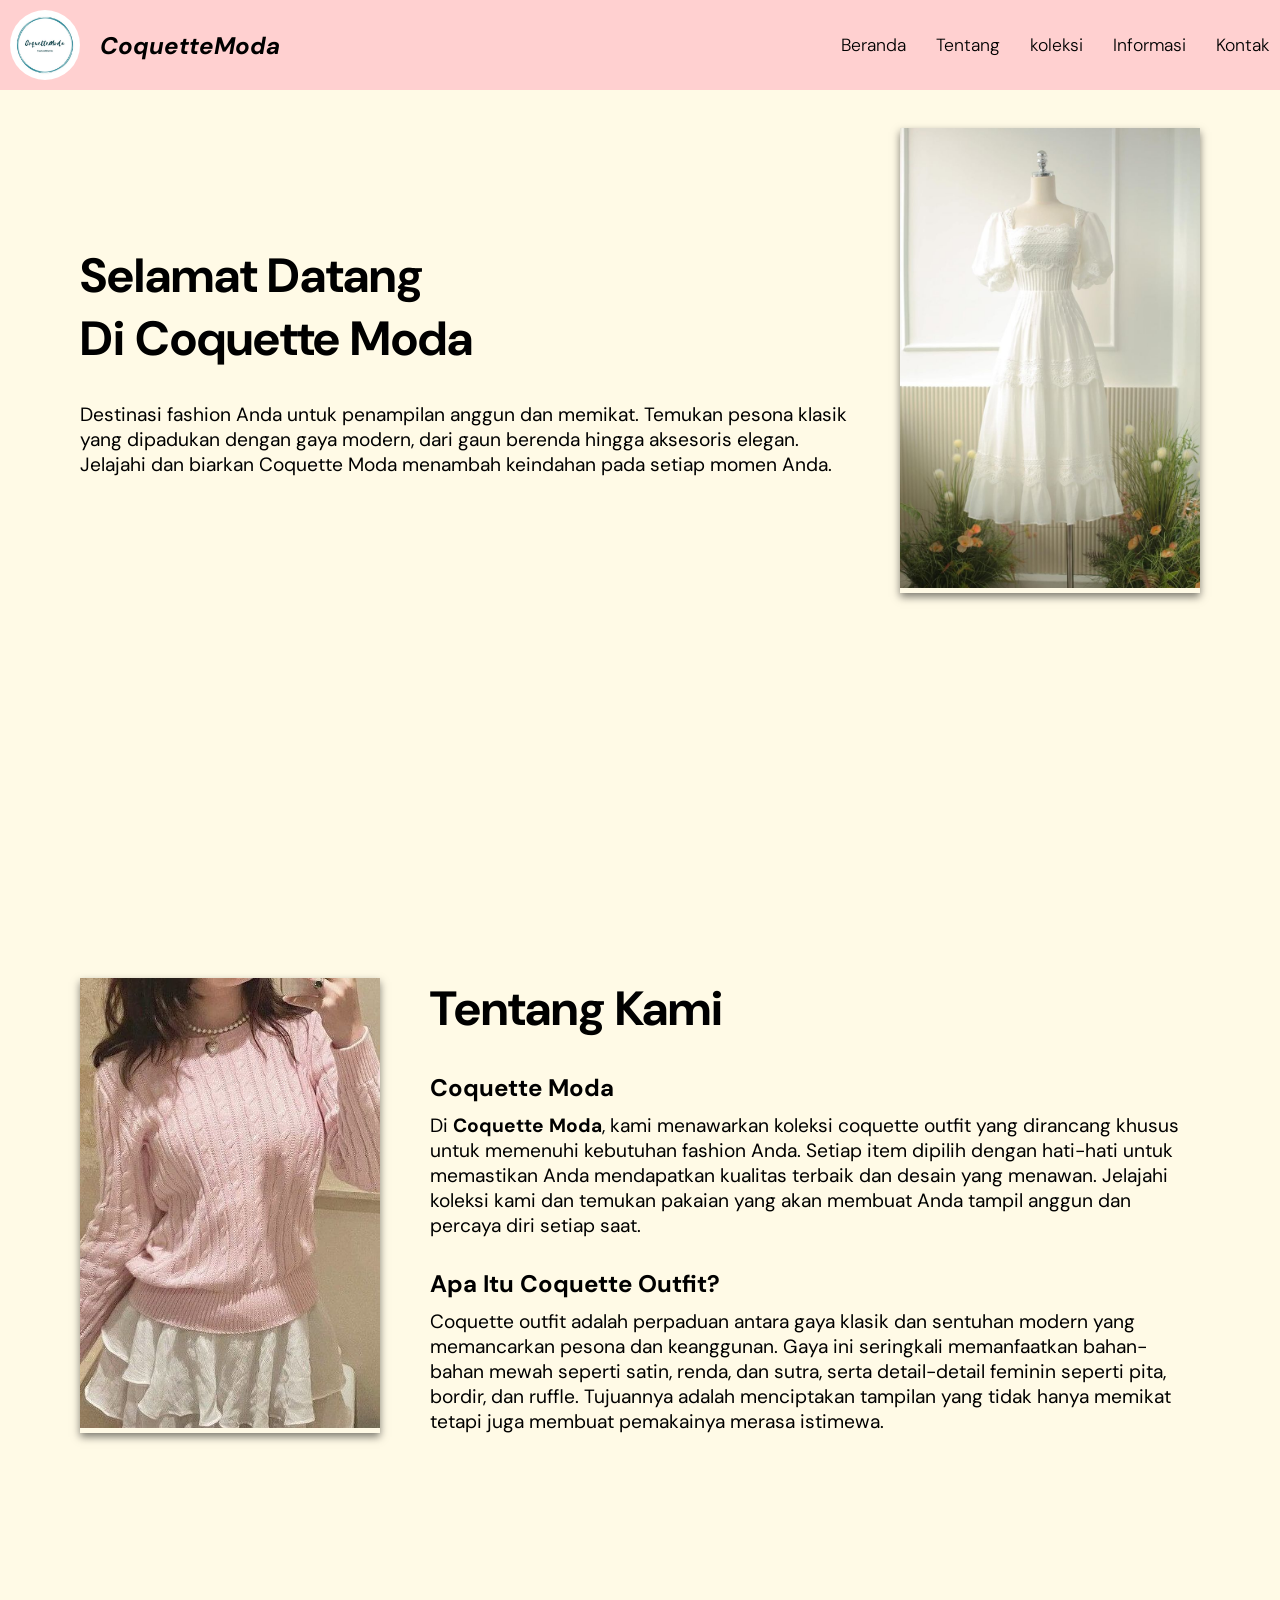
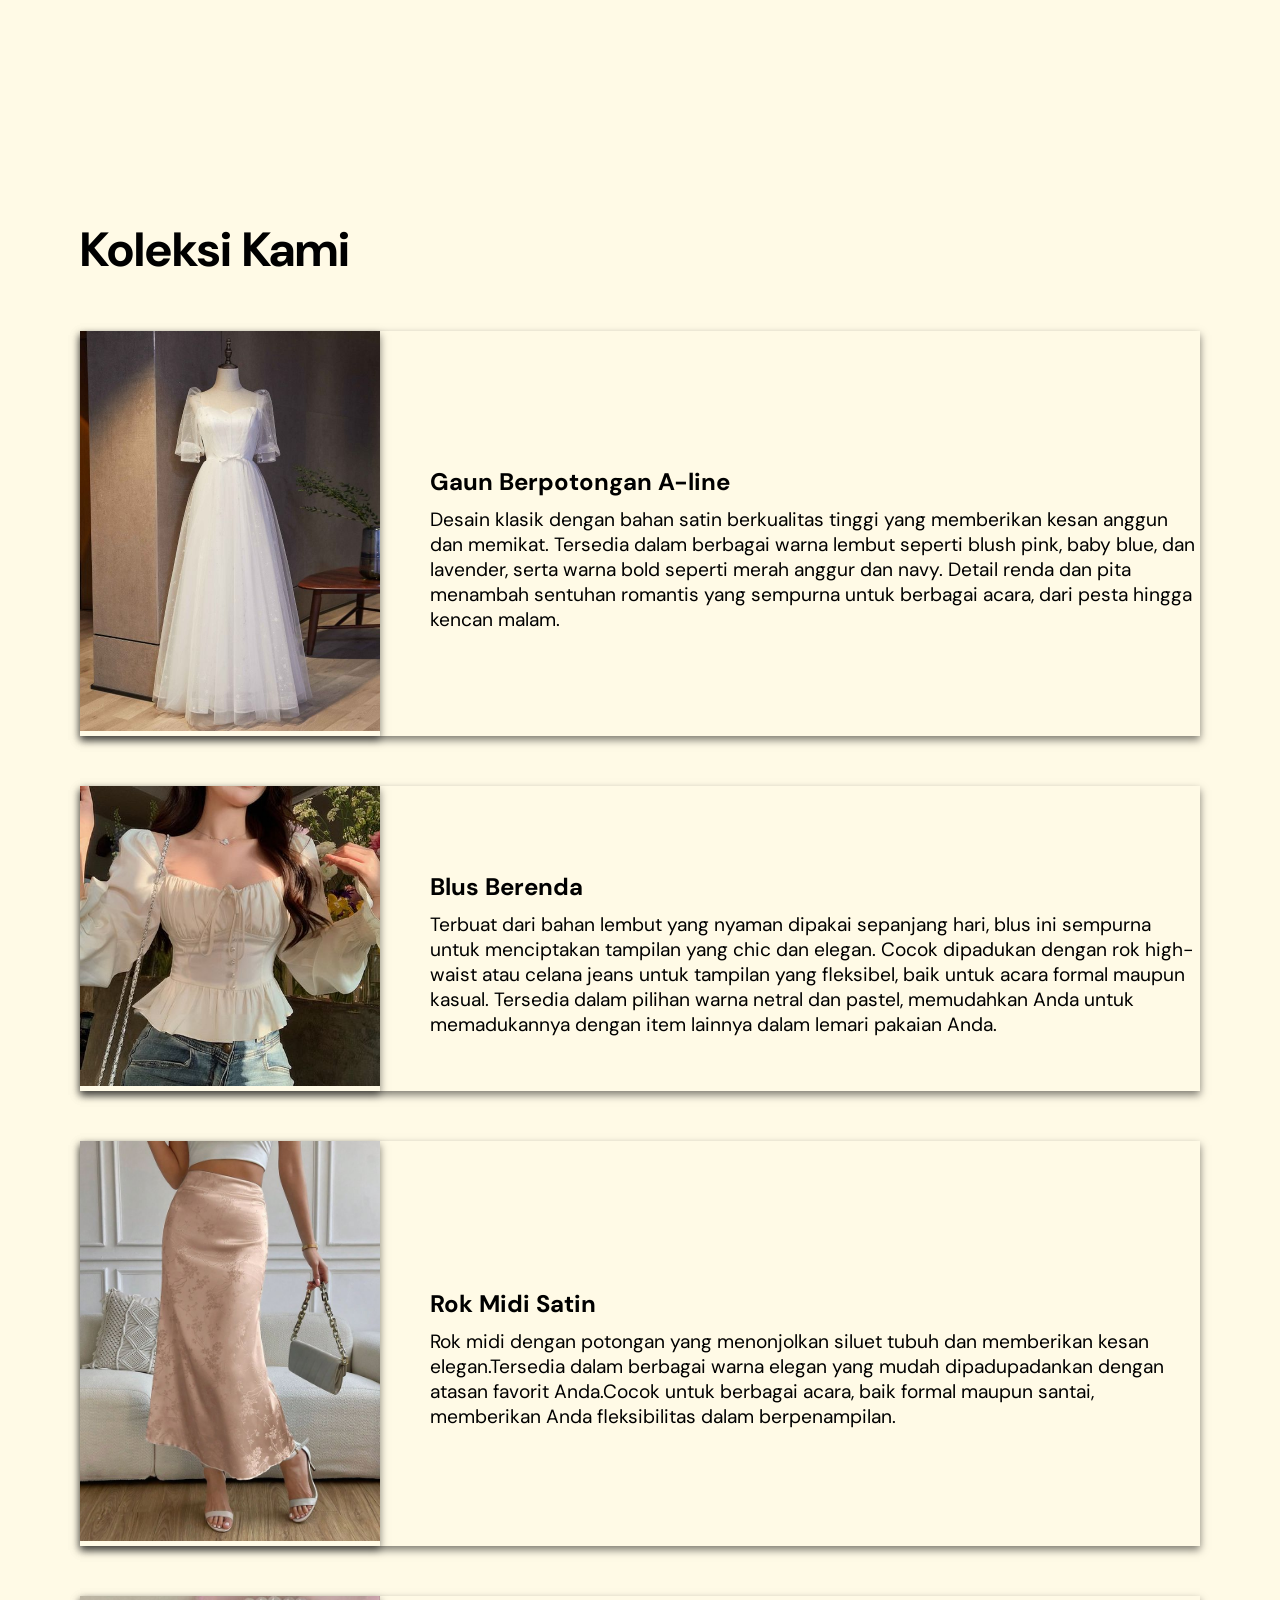
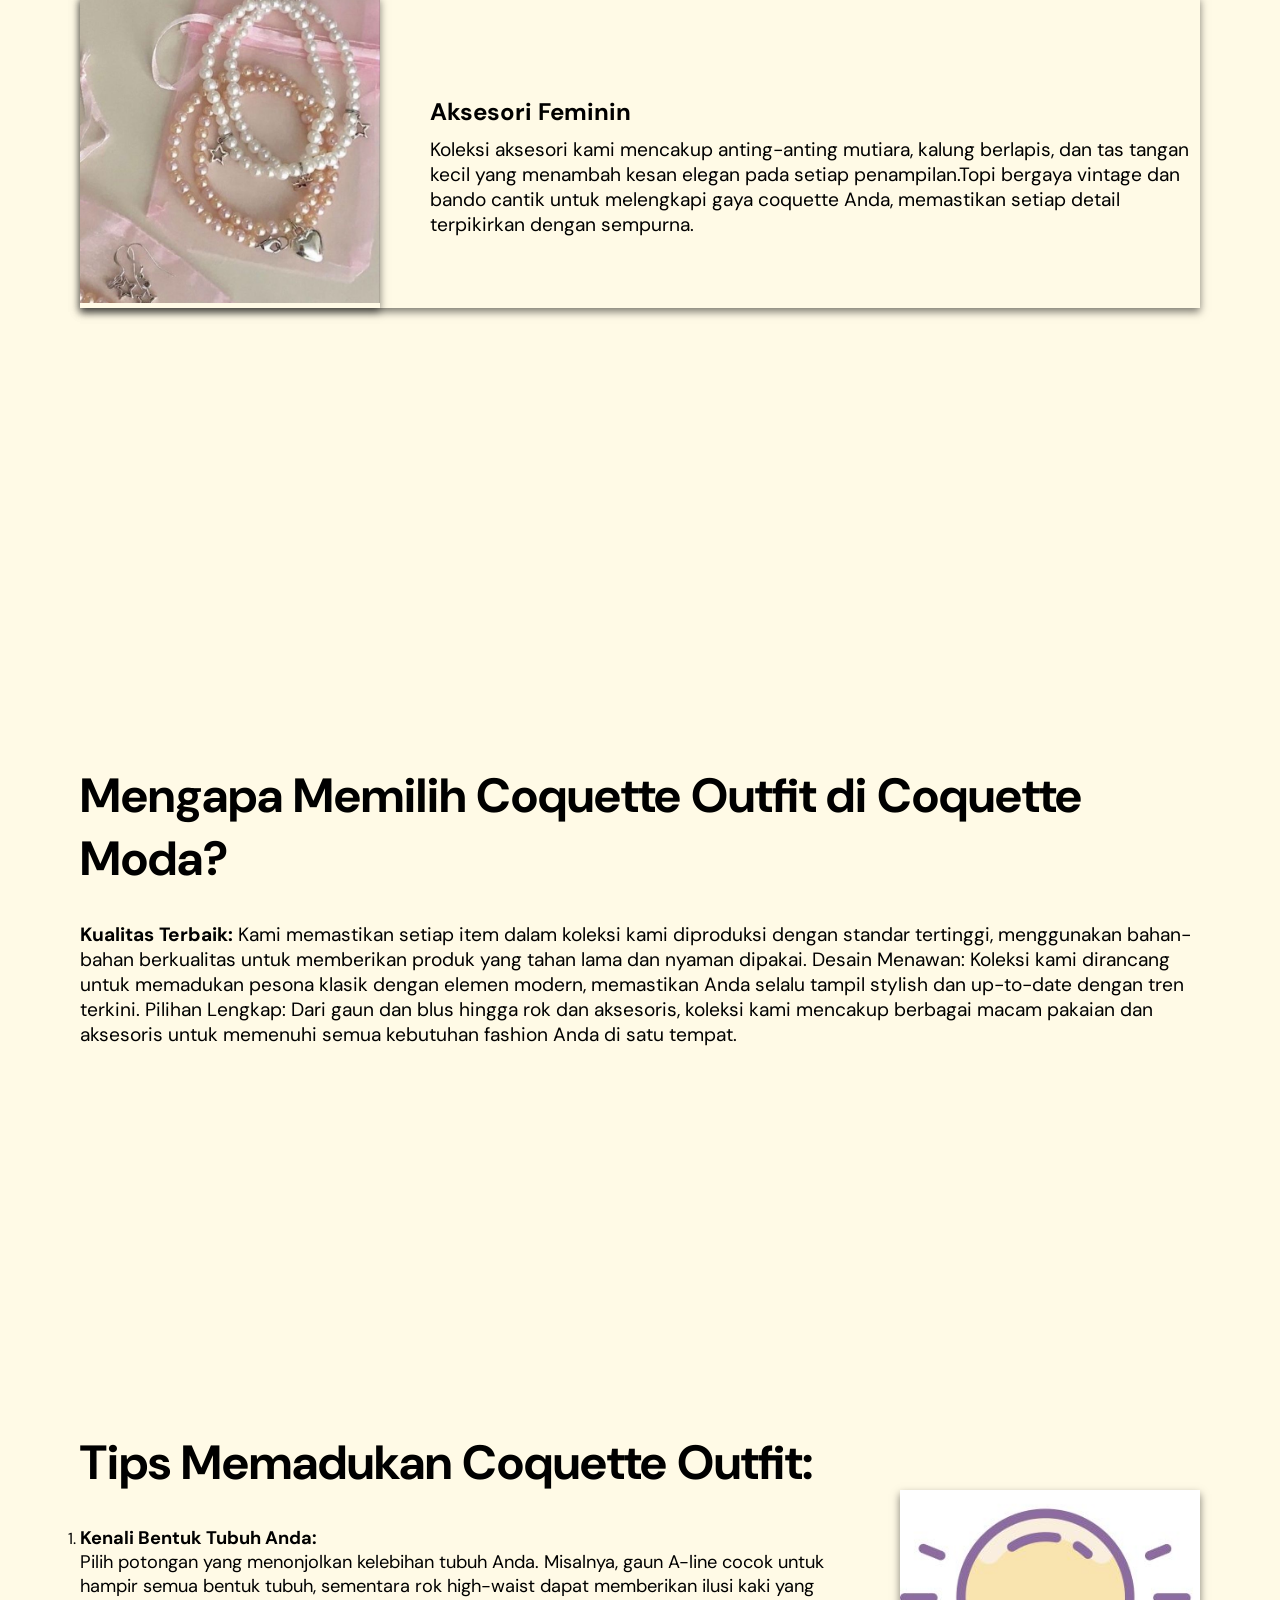
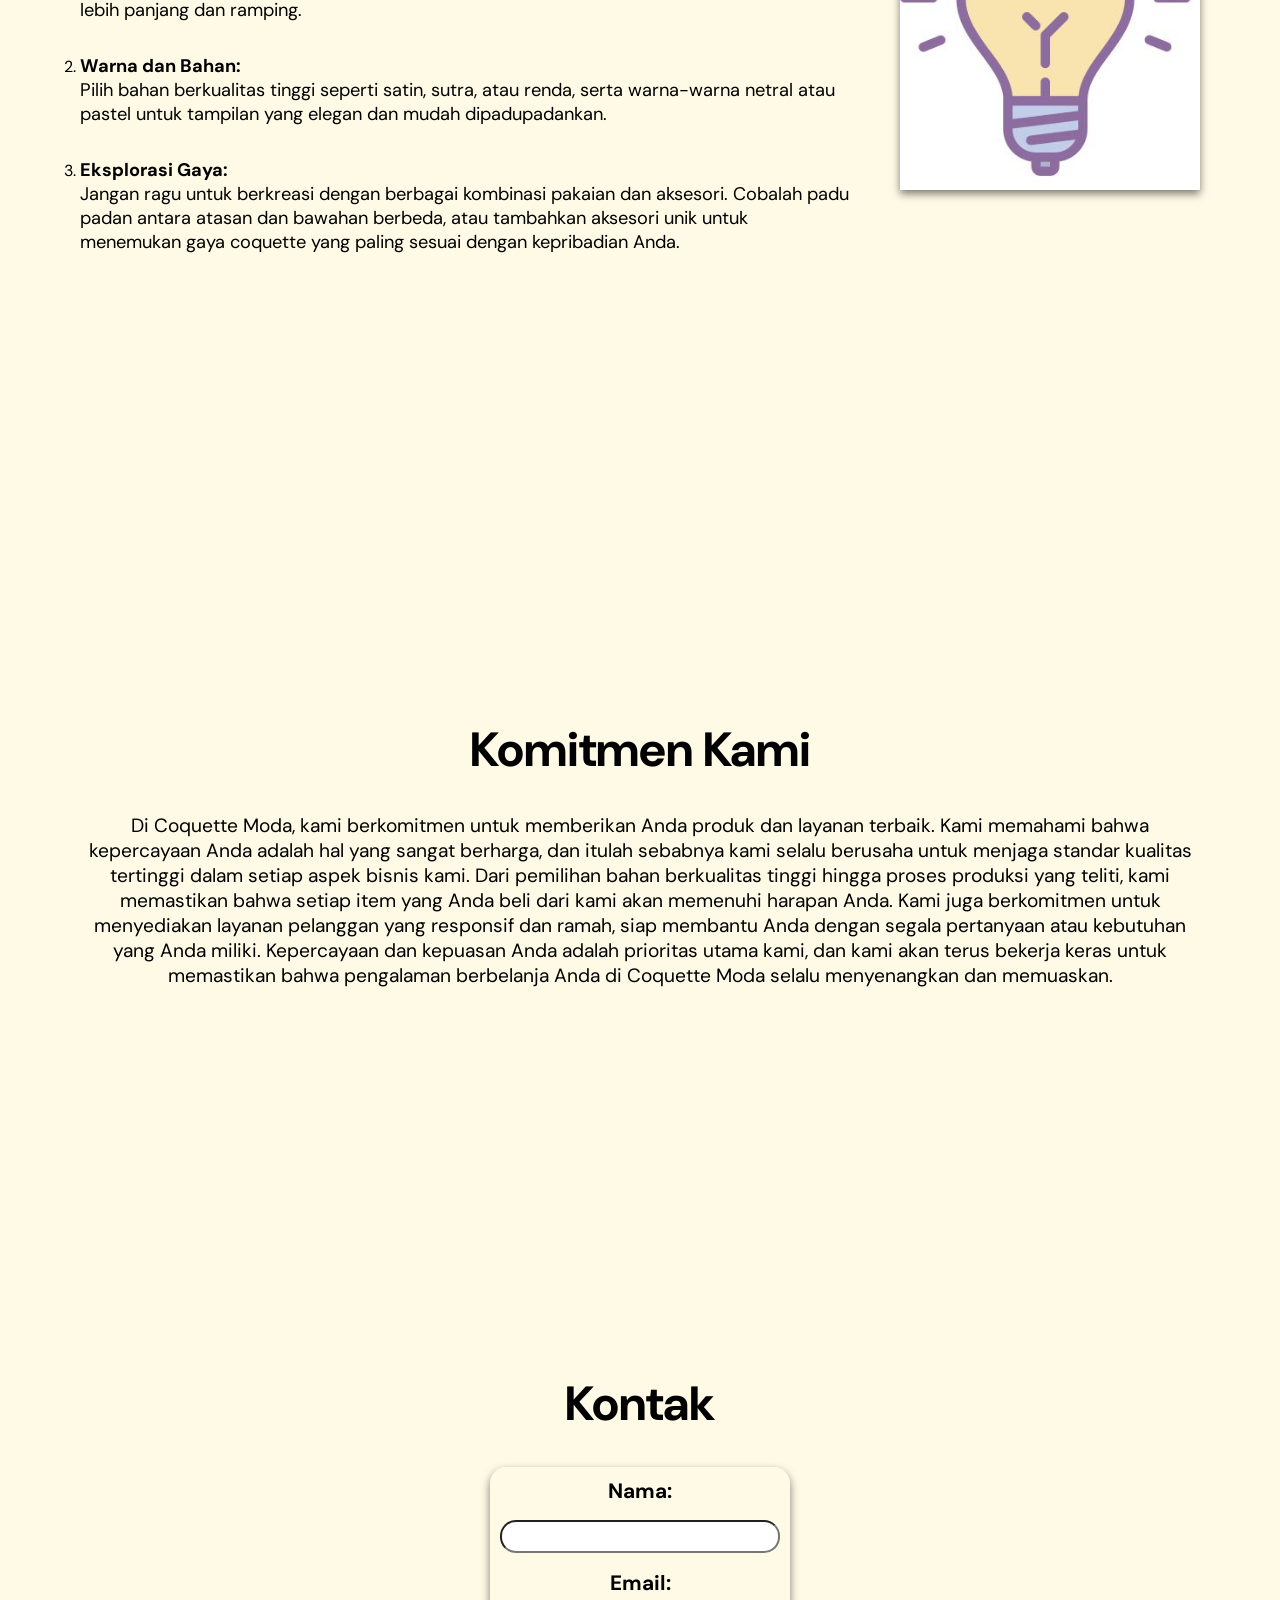
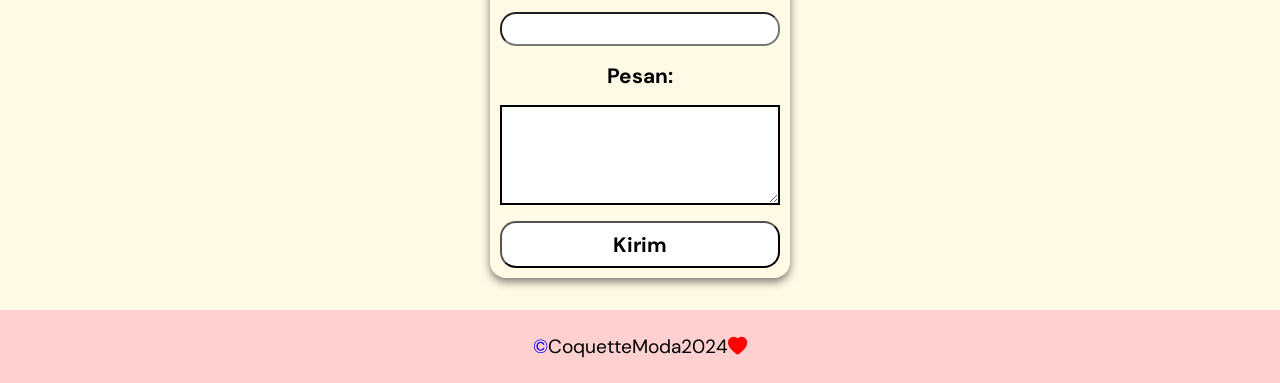
<file: index.html>
<!DOCTYPE html>
<html lang="en">
<head>
    <meta charset="UTF-8">
    <meta name="viewport" content="width=device-width, initial-scale=1.0">
    <title>Coquette</title>
    <link rel="stylesheet" href="css/style.css">
    <!-- font -->
    <link rel="preconnect" href="https://fonts.googleapis.com">
    <link rel="preconnect" href="https://fonts.gstatic.com" crossorigin>
    <link href="https://fonts.googleapis.com/css2?family=DM+Sans:ital,opsz,wght@0,9..40,100..1000;1,9..40,100..1000&display=swap" rel="stylesheet">
    <!-- icons -->
    <link rel="stylesheet" href="https://cdn.jsdelivr.net/npm/bootstrap-icons@1.11.3/font/bootstrap-icons.min.css">
</head>
<body>
    <header>
        <div class="logo">
            <img src="img/logo.jpg" alt="Logo Coquetee">
            <h1>CoquetteModa</h1>
        </div>
        <nav>
            <ul class="navbar" id="navbarHidden">
                <li><a href="#">Beranda</a></li>
                <li><a href="#tentangKami">Tentang</a></li>
                <li><a href="#koleksi">koleksi</a></li>
                <li class="dropdown">
                    <a>Informasi</a>
                    <ul class="dropdown-menu">
                        <li><a href="#mengapa">Mengapa</a></li>
                        <li><a href="#tips">Tips</a></li>
                        <li><a href="#komitmen">Komitmen</a></li>
                      </ul>
                </li>
                <li><a href="#kontak">Kontak</a></li>
            </ul>
            <div class="navbarList" id="navbarList">
                <i class="bi bi-list"></i>
            </div>
        </nav>
    </header>
    <main>
        <section class="beranda" id="beranda">
            <div class="content">
                <article>
                    <h2>Selamat Datang <br>Di Coquette Moda</h2>
                </article>
                <article>
                    <p>Destinasi fashion Anda untuk penampilan anggun dan memikat. Temukan pesona klasik yang dipadukan dengan gaya modern, dari gaun berenda hingga aksesoris elegan. Jelajahi dan biarkan Coquette Moda menambah keindahan pada setiap momen Anda.</p>
                </article>
            </div>
            <aside>
                <img src="img/foto1.jpg">
            </aside>
        </section>
        <section class="tentangKami" id="tentangKami">
            <aside>
                <img src="img/foto2.jpg">
            </aside>
            <div class="content">
                <article>
                    <h2>Tentang Kami</h2>
                </article>
                <article>
                    <h3>Coquette Moda</h3>
                    <p>Di <strong>Coquette Moda</strong>, kami menawarkan koleksi coquette outfit yang dirancang khusus untuk memenuhi kebutuhan fashion Anda. Setiap item dipilih dengan hati-hati untuk memastikan Anda mendapatkan kualitas terbaik dan desain yang menawan. Jelajahi koleksi kami dan temukan pakaian yang akan membuat Anda tampil anggun dan percaya diri setiap saat.      </p>              
                </article>
                <article>
                    <h3>Apa Itu Coquette Outfit?</h3>
                    <p>Coquette outfit adalah perpaduan antara gaya klasik dan sentuhan modern yang memancarkan pesona dan keanggunan. Gaya ini seringkali memanfaatkan bahan-bahan mewah seperti satin, renda, dan sutra, serta detail-detail feminin seperti pita, bordir, dan ruffle. Tujuannya adalah menciptakan tampilan yang tidak hanya memikat tetapi juga membuat pemakainya merasa istimewa.</p>
                </article>
            </div>
        </section>
        <section class="koleksi" id="koleksi">
            <h2>Koleksi Kami</h2> 
            <div class="container">
                <aside>
                    <img src="img/koleksi1.jpg">
                </aside>
                <div class="content">
                    <article>
                        <h3>Gaun Berpotongan A-line</h3>
                        <p>Desain klasik dengan bahan satin berkualitas tinggi yang memberikan kesan anggun dan memikat. Tersedia dalam berbagai warna lembut seperti blush pink, baby blue, dan lavender, serta warna bold seperti merah anggur dan navy. Detail renda dan pita menambah sentuhan romantis yang sempurna untuk berbagai acara, dari pesta hingga kencan malam.<p>           
                    </article>                
                </div>
            </div>
            <div class="container">
                <aside>
                    <img src="img/koleksi2.jpg">
                </aside>
                <div class="content">
                    <article>
                        <h3> Blus Berenda</h3>
                        <p>Terbuat dari bahan lembut yang nyaman dipakai sepanjang hari, blus ini sempurna untuk menciptakan tampilan yang chic dan elegan. Cocok dipadukan dengan rok high-waist atau celana jeans untuk tampilan yang fleksibel, baik untuk acara formal maupun kasual. Tersedia dalam pilihan warna netral dan pastel, memudahkan Anda untuk memadukannya dengan item lainnya dalam lemari pakaian Anda.</p>              
                    </article>                
                </div>
            </div>
            <div class="container">
                <aside>
                    <img src="img/koleksi3.jpg">
                </aside>
                <div class="content">
                    <article>
                        <h3>Rok Midi Satin</h3>
                        <p>Rok midi dengan potongan yang menonjolkan siluet tubuh dan memberikan kesan elegan.Tersedia dalam berbagai warna elegan yang mudah dipadupadankan dengan atasan favorit Anda.Cocok untuk berbagai acara, baik formal maupun santai, memberikan Anda fleksibilitas dalam berpenampilan.</p>              
                    </article>                
                </div>
            </div>
            <div class="container">
                <aside>
                    <img src="img/koleksi4.jpg">
                </aside>
                <div class="content">
                    <article>
                        <h3> Aksesori Feminin</h3>
                        <p>Koleksi aksesori kami mencakup anting-anting mutiara, kalung berlapis, dan tas tangan kecil yang menambah kesan elegan pada setiap penampilan.Topi bergaya vintage dan bando cantik untuk melengkapi gaya coquette Anda, memastikan setiap detail terpikirkan dengan sempurna.</p>             
                    </article>                
                </div>
            </div>
        </section>
        <section class="mengapa" id="mengapa">
            <div class="content">
                <article>
                    <h2>Mengapa Memilih Coquette Outfit di Coquette Moda?</h2>
                </article>
                <article>
                    <p><strong>Kualitas Terbaik:</strong> Kami memastikan setiap item dalam koleksi kami diproduksi dengan standar tertinggi, menggunakan bahan-bahan berkualitas untuk memberikan produk yang tahan lama dan nyaman dipakai. Desain Menawan: Koleksi kami dirancang untuk memadukan pesona klasik dengan elemen modern, memastikan Anda selalu tampil stylish dan up-to-date dengan tren terkini. Pilihan Lengkap: Dari gaun dan blus hingga rok dan aksesoris, koleksi kami mencakup berbagai macam pakaian dan aksesoris untuk memenuhi semua kebutuhan fashion Anda di satu tempat.</p>
                </article>
            </div>
        </section>
        <section class="tips" id="tips">
            <div class="content">
                <article>
                    <h2>Tips Memadukan Coquette Outfit:</h2>
                </article>
                <article>
                    <ol>
                        <li>
                            <p><strong>Kenali Bentuk Tubuh Anda:</strong><br> Pilih potongan yang menonjolkan kelebihan tubuh Anda. Misalnya, gaun A-line cocok untuk hampir semua bentuk tubuh, sementara rok high-waist dapat memberikan ilusi kaki yang lebih panjang dan ramping.</p>
                        </li>
                        <li>
                            <p><strong>Warna dan Bahan:</strong><br> Pilih bahan berkualitas tinggi seperti satin, sutra, atau renda, serta warna-warna netral atau pastel untuk tampilan yang elegan dan mudah dipadupadankan.</p>
                        </li>
                        <li>
                            <p><strong>Eksplorasi Gaya:</strong><br> Jangan ragu untuk berkreasi dengan berbagai kombinasi pakaian dan aksesori. Cobalah padu padan antara atasan dan bawahan berbeda, atau tambahkan aksesori unik untuk menemukan gaya coquette yang paling sesuai dengan kepribadian Anda.</p>
                        </li>
                    </ol>
                </article>
            </div>
            <aside>
                <img src="img/tips.jpg">
            </aside>
        </section>
        <section class="komitmen" id="komitmen">
            <div class="content">
                <article>
                    <h2>Komitmen Kami</h2>
                </article>
                <article>
                    <p>Di Coquette Moda, kami berkomitmen untuk memberikan Anda produk dan layanan terbaik. Kami memahami bahwa kepercayaan Anda adalah hal yang sangat berharga, dan itulah sebabnya kami selalu berusaha untuk menjaga standar kualitas tertinggi dalam setiap aspek bisnis kami. Dari pemilihan bahan berkualitas tinggi hingga proses produksi yang teliti, kami memastikan bahwa setiap item yang Anda beli dari kami akan memenuhi harapan Anda. Kami juga berkomitmen untuk menyediakan layanan pelanggan yang responsif dan ramah, siap membantu Anda dengan segala pertanyaan atau kebutuhan yang Anda miliki. Kepercayaan dan kepuasan Anda adalah prioritas utama kami, dan kami akan terus bekerja keras untuk memastikan bahwa pengalaman berbelanja Anda di Coquette Moda selalu menyenangkan dan memuaskan.</p>
                </article>
            </div>
        </section>
        <section class="kontak" id="kontak">
            <div class="content">
                <article>
                    <h2>Kontak</h2>
                </article>
                <form>
                    <label for="name">Nama:</label>
                    <input type="text" id="name" name="name" required>
                    
                    <label for="email">Email:</label>
                    <input type="email" id="email" name="email" required>
                    
                    <label for="message">Pesan:</label>
                    <textarea id="message" name="message" required></textarea>
                    
                    <button type="submit">Kirim</button>
                </form>  
            </div>
        </section>
    </main>
    <footer><p><span>&copy;</span>CoquetteModa2024<i class="bi bi-heart-fill"></i></p></footer>
    <script src="style.js"></script>
</body>
</html>
</file>
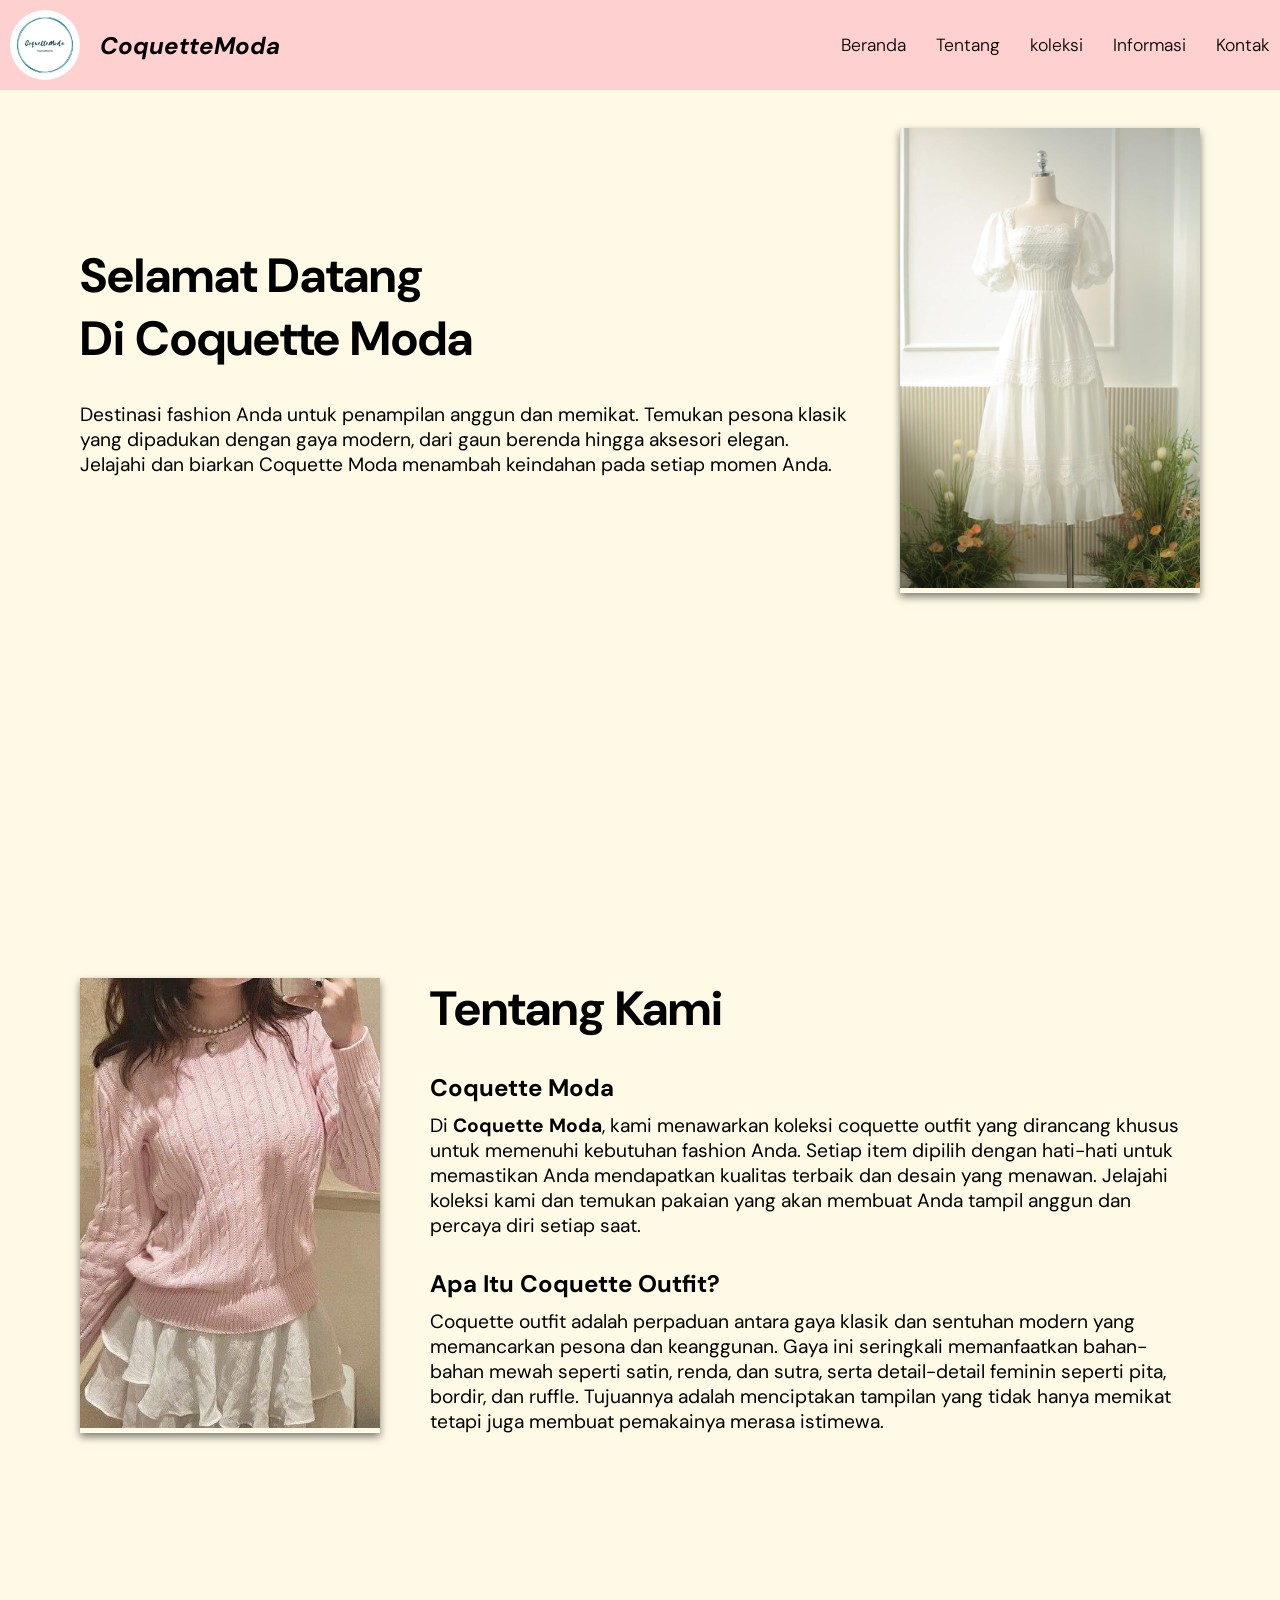
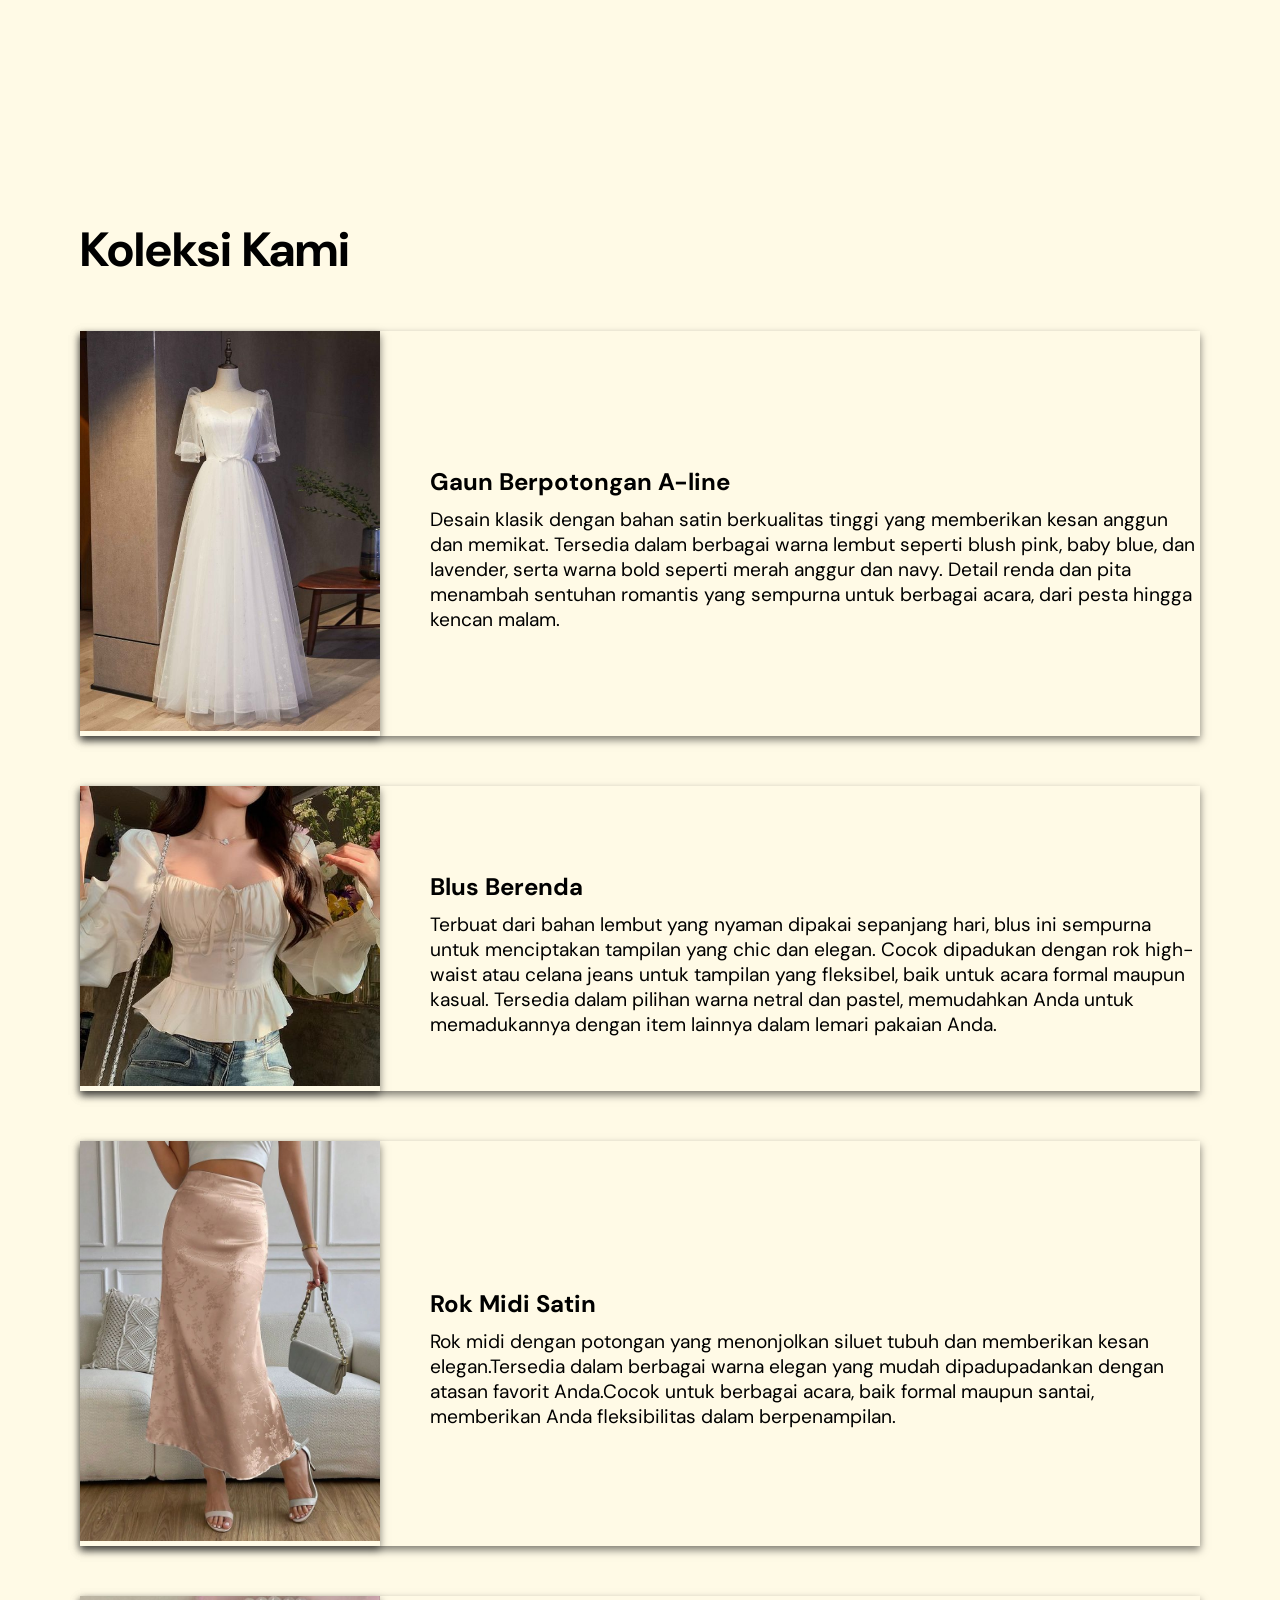
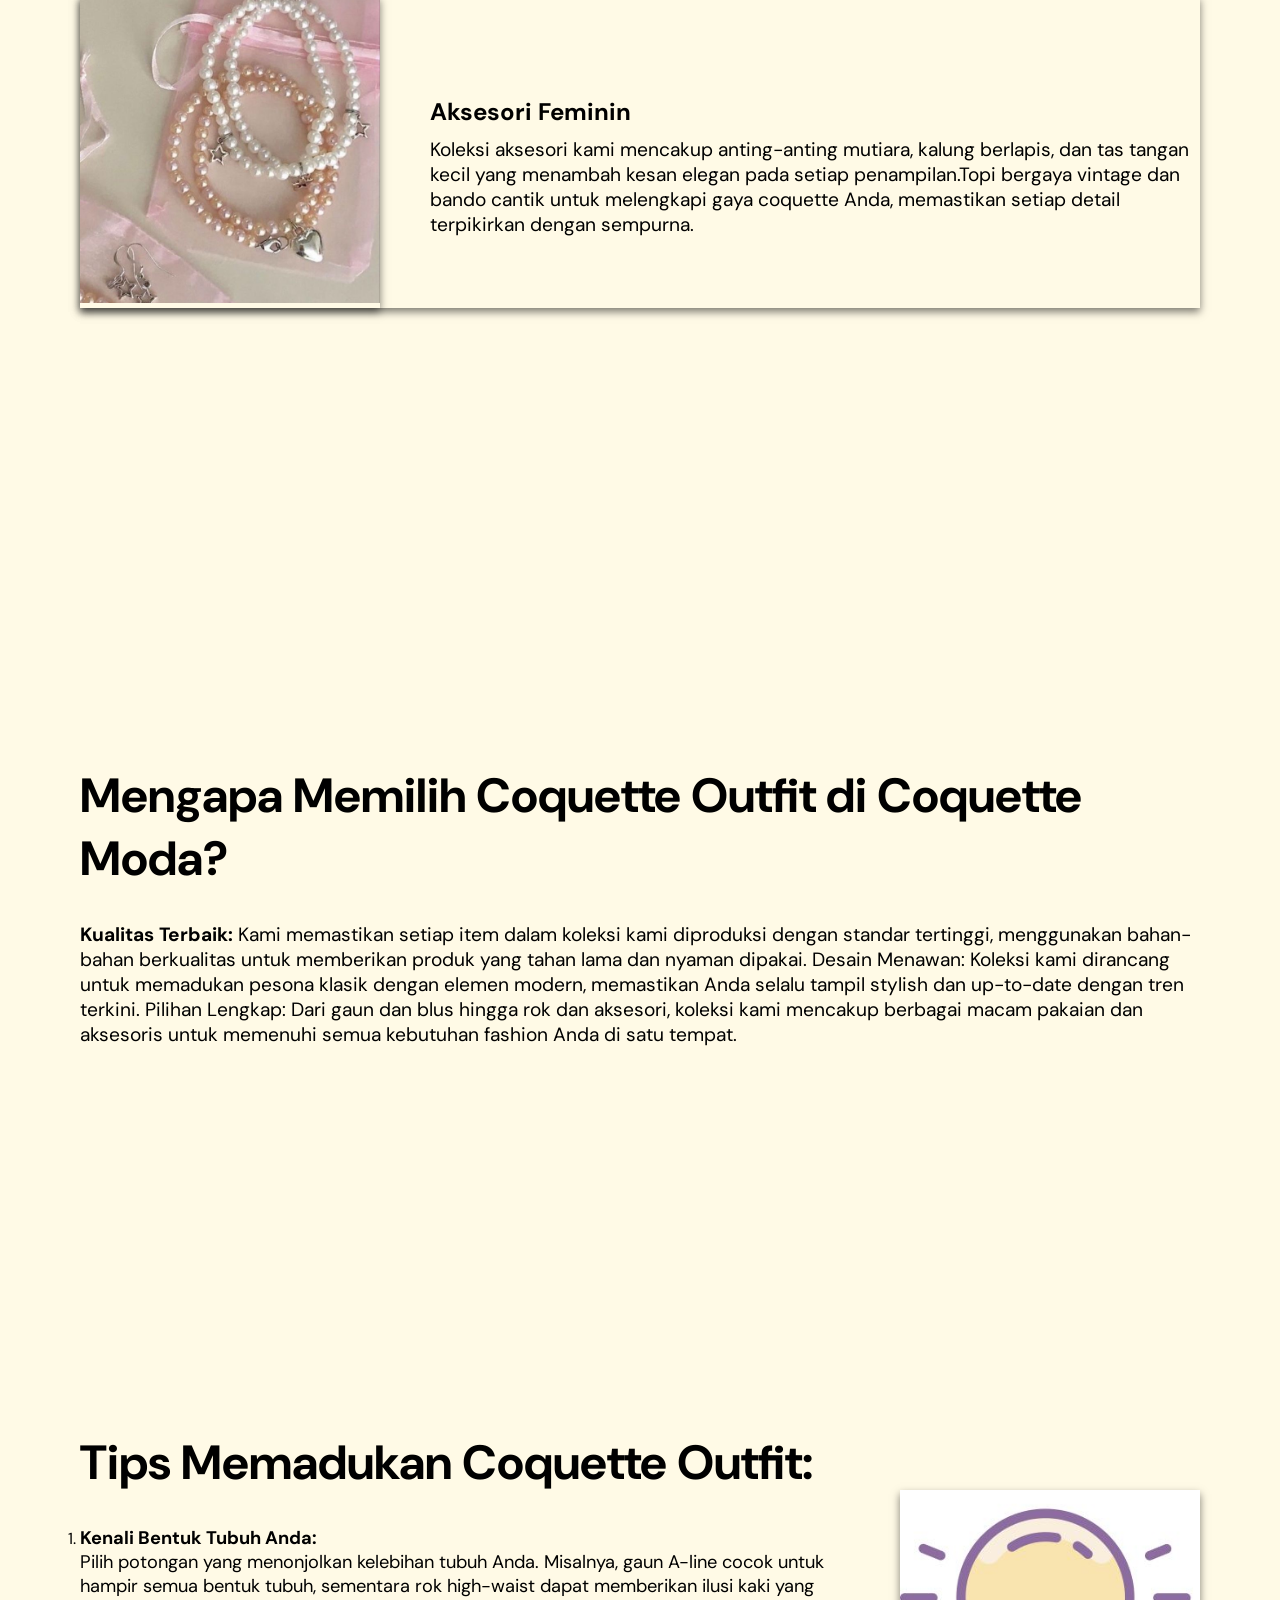
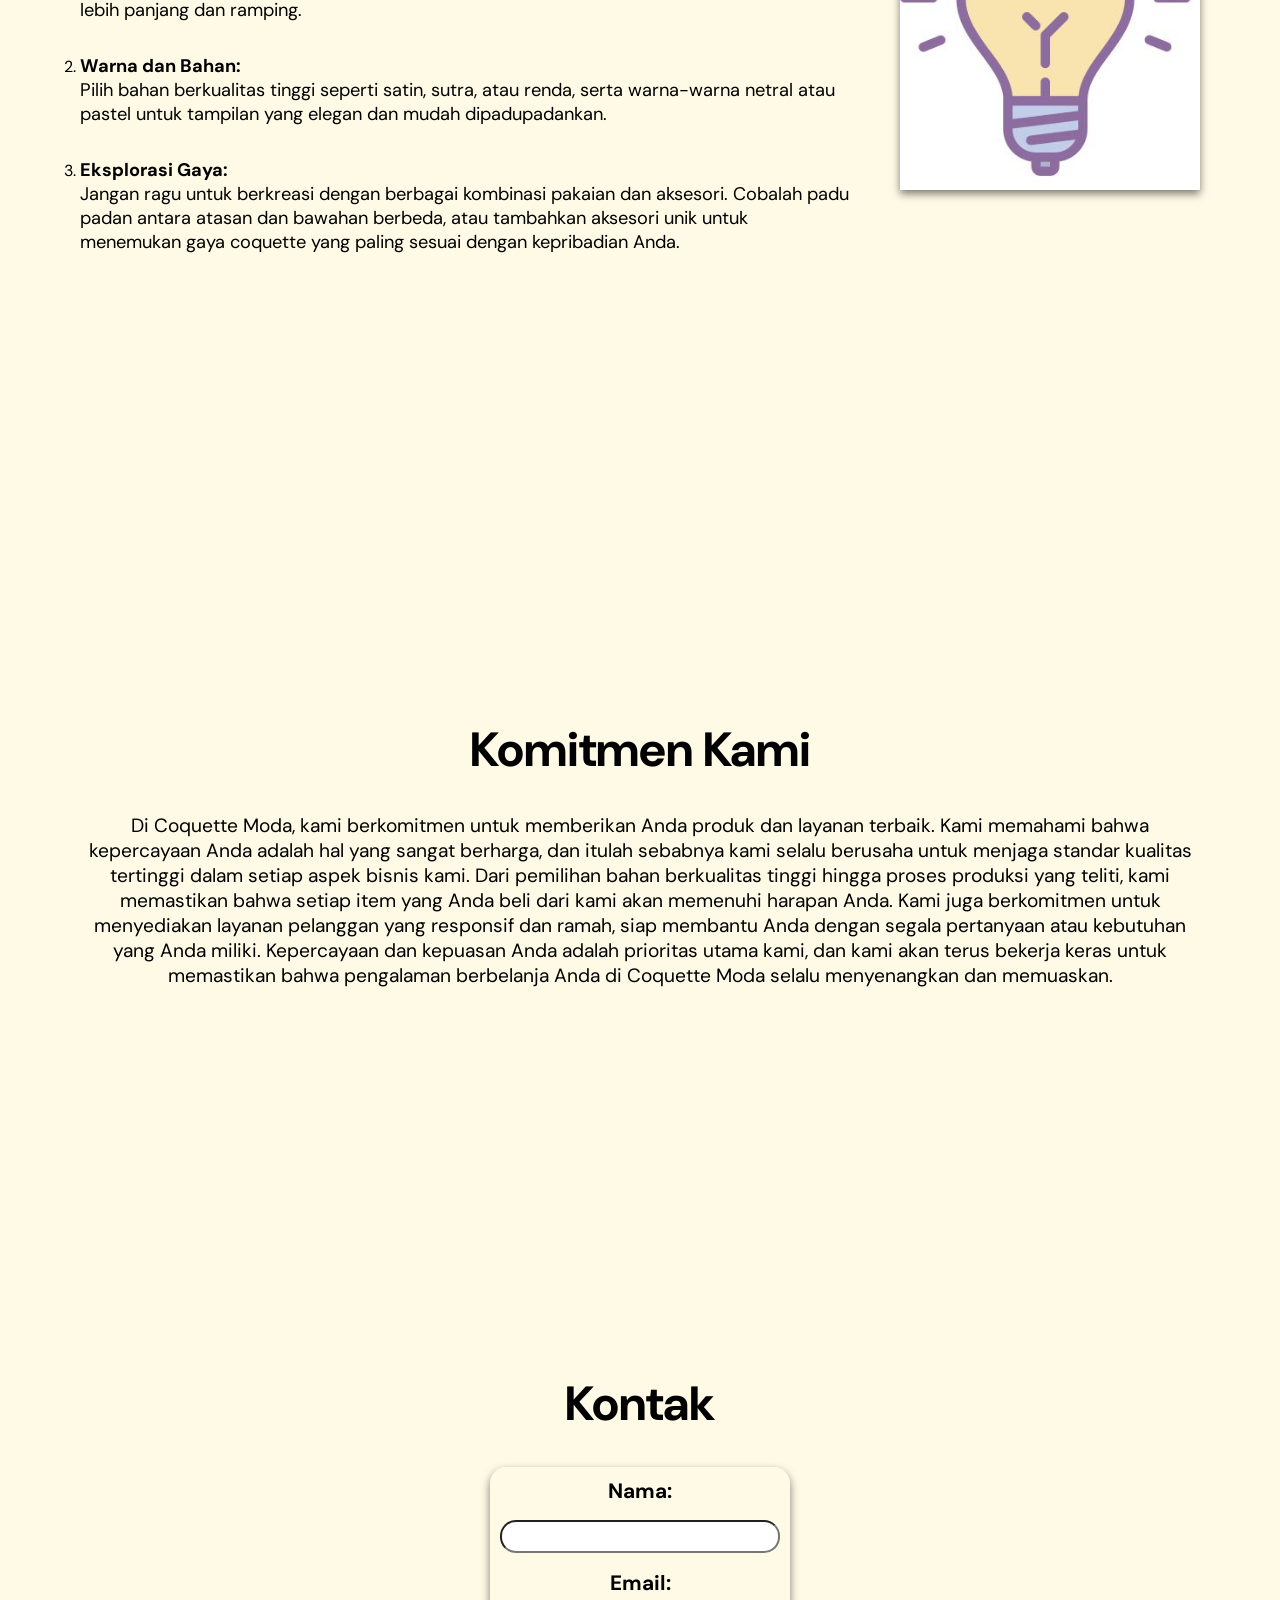
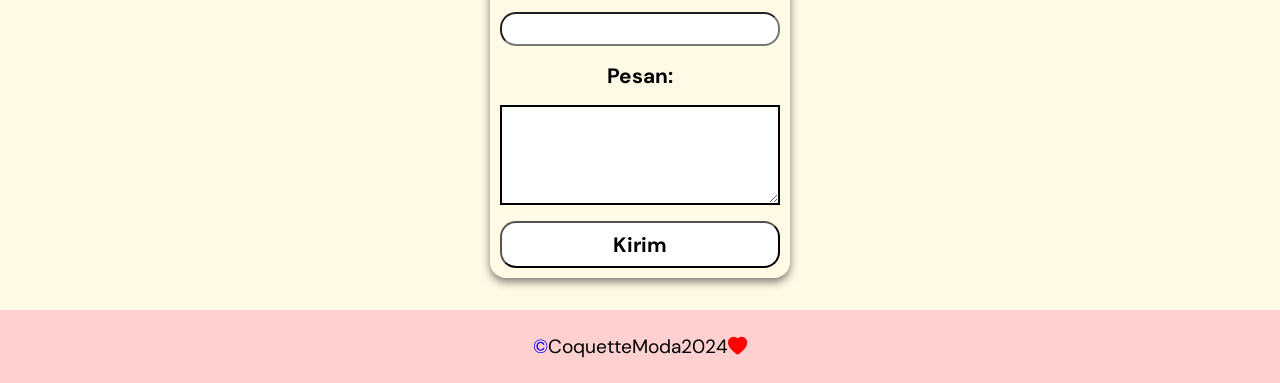
<file: inddex.html>
<!DOCTYPE html>
<html lang="en">
<head>
    <meta charset="UTF-8">
    <meta name="viewport" content="width=device-width, initial-scale=1.0">
    <title>Coquette</title>
    <link rel="stylesheet" href="css/style.css">
    <!-- font -->
    <link rel="preconnect" href="https://fonts.googleapis.com">
    <link rel="preconnect" href="https://fonts.gstatic.com" crossorigin>
    <link href="https://fonts.googleapis.com/css2?family=DM+Sans:ital,opsz,wght@0,9..40,100..1000;1,9..40,100..1000&display=swap" rel="stylesheet">
    <!-- icons -->
    <link rel="stylesheet" href="https://cdn.jsdelivr.net/npm/bootstrap-icons@1.11.3/font/bootstrap-icons.min.css">
</head>
<body>
    <header>
        <div class="logo">
            <img src="img/logo.jpg" alt="Logo Coquetee">
            <h1>CoquetteModa</h1>
        </div>
        <nav>
            <ul class="navbar" id="navbarHidden">
                <li><a href="#">Beranda</a></li>
                <li><a href="#tentangKami">Tentang</a></li>
                <li><a href="#koleksi">koleksi</a></li>
                <li class="dropdown">
                    <a>Informasi</a>
                    <ul class="dropdown-menu">
                        <li><a href="#mengapa">Mengapa</a></li>
                        <li><a href="#tips">Tips</a></li>
                        <li><a href="#komitmen">Komitmen</a></li>
                      </ul>
                </li>
                <li><a href="#kontak">Kontak</a></li>
            </ul>
            <div class="navbarList" id="navbarList">
                <i class="bi bi-list"></i>
            </div>
        </nav>
    </header>
    <main>
        <section class="beranda" id="beranda">
            <div class="content">
                <article>
                    <h2>Selamat Datang <br>Di Coquette Moda</h2>
                </article>
                <article>
                    <p>Destinasi fashion Anda untuk penampilan anggun dan memikat. Temukan pesona klasik yang dipadukan dengan gaya modern, dari gaun berenda hingga aksesori elegan. Jelajahi dan biarkan Coquette Moda menambah keindahan pada setiap momen Anda.</p>
                </article>
            </div>
            <aside>
                <img src="img/foto1.jpg">
            </aside>
        </section>
        <section class="tentangKami" id="tentangKami">
            <aside>
                <img src="img/foto2.jpg">
            </aside>
            <div class="content">
                <article>
                    <h2>Tentang Kami</h2>
                </article>
                <article>
                    <h3>Coquette Moda</h3>
                    <p>Di <strong>Coquette Moda</strong>, kami menawarkan koleksi coquette outfit yang dirancang khusus untuk memenuhi kebutuhan fashion Anda. Setiap item dipilih dengan hati-hati untuk memastikan Anda mendapatkan kualitas terbaik dan desain yang menawan. Jelajahi koleksi kami dan temukan pakaian yang akan membuat Anda tampil anggun dan percaya diri setiap saat.      </p>              
                </article>
                <article>
                    <h3>Apa Itu Coquette Outfit?</h3>
                    <p>Coquette outfit adalah perpaduan antara gaya klasik dan sentuhan modern yang memancarkan pesona dan keanggunan. Gaya ini seringkali memanfaatkan bahan-bahan mewah seperti satin, renda, dan sutra, serta detail-detail feminin seperti pita, bordir, dan ruffle. Tujuannya adalah menciptakan tampilan yang tidak hanya memikat tetapi juga membuat pemakainya merasa istimewa.</p>
                </article>
            </div>
        </section>
        <section class="koleksi" id="koleksi">
            <h2>Koleksi Kami</h2> 
            <div class="container">
                <aside>
                    <img src="img/koleksi1.jpg">
                </aside>
                <div class="content">
                    <article>
                        <h3>Gaun Berpotongan A-line</h3>
                        <p>Desain klasik dengan bahan satin berkualitas tinggi yang memberikan kesan anggun dan memikat. Tersedia dalam berbagai warna lembut seperti blush pink, baby blue, dan lavender, serta warna bold seperti merah anggur dan navy. Detail renda dan pita menambah sentuhan romantis yang sempurna untuk berbagai acara, dari pesta hingga kencan malam.<p>           
                    </article>                
                </div>
            </div>
            <div class="container">
                <aside>
                    <img src="img/koleksi2.jpg">
                </aside>
                <div class="content">
                    <article>
                        <h3> Blus Berenda</h3>
                        <p>Terbuat dari bahan lembut yang nyaman dipakai sepanjang hari, blus ini sempurna untuk menciptakan tampilan yang chic dan elegan. Cocok dipadukan dengan rok high-waist atau celana jeans untuk tampilan yang fleksibel, baik untuk acara formal maupun kasual. Tersedia dalam pilihan warna netral dan pastel, memudahkan Anda untuk memadukannya dengan item lainnya dalam lemari pakaian Anda.</p>              
                    </article>                
                </div>
            </div>
            <div class="container">
                <aside>
                    <img src="img/koleksi3.jpg">
                </aside>
                <div class="content">
                    <article>
                        <h3>Rok Midi Satin</h3>
                        <p>Rok midi dengan potongan yang menonjolkan siluet tubuh dan memberikan kesan elegan.Tersedia dalam berbagai warna elegan yang mudah dipadupadankan dengan atasan favorit Anda.Cocok untuk berbagai acara, baik formal maupun santai, memberikan Anda fleksibilitas dalam berpenampilan.</p>              
                    </article>                
                </div>
            </div>
            <div class="container">
                <aside>
                    <img src="img/koleksi4.jpg">
                </aside>
                <div class="content">
                    <article>
                        <h3> Aksesori Feminin</h3>
                        <p>Koleksi aksesori kami mencakup anting-anting mutiara, kalung berlapis, dan tas tangan kecil yang menambah kesan elegan pada setiap penampilan.Topi bergaya vintage dan bando cantik untuk melengkapi gaya coquette Anda, memastikan setiap detail terpikirkan dengan sempurna.</p>             
                    </article>                
                </div>
            </div>
        </section>
        <section class="mengapa" id="mengapa">
            <div class="content">
                <article>
                    <h2>Mengapa Memilih Coquette Outfit di Coquette Moda?</h2>
                </article>
                <article>
                    <p><strong>Kualitas Terbaik:</strong> Kami memastikan setiap item dalam koleksi kami diproduksi dengan standar tertinggi, menggunakan bahan-bahan berkualitas untuk memberikan produk yang tahan lama dan nyaman dipakai. Desain Menawan: Koleksi kami dirancang untuk memadukan pesona klasik dengan elemen modern, memastikan Anda selalu tampil stylish dan up-to-date dengan tren terkini. Pilihan Lengkap: Dari gaun dan blus hingga rok dan aksesori, koleksi kami mencakup berbagai macam pakaian dan aksesoris untuk memenuhi semua kebutuhan fashion Anda di satu tempat.</p>
                </article>
            </div>
        </section>
        <section class="tips" id="tips">
            <div class="content">
                <article>
                    <h2>Tips Memadukan Coquette Outfit:</h2>
                </article>
                <article>
                    <ol>
                        <li>
                            <p><strong>Kenali Bentuk Tubuh Anda:</strong><br> Pilih potongan yang menonjolkan kelebihan tubuh Anda. Misalnya, gaun A-line cocok untuk hampir semua bentuk tubuh, sementara rok high-waist dapat memberikan ilusi kaki yang lebih panjang dan ramping.</p>
                        </li>
                        <li>
                            <p><strong>Warna dan Bahan:</strong><br> Pilih bahan berkualitas tinggi seperti satin, sutra, atau renda, serta warna-warna netral atau pastel untuk tampilan yang elegan dan mudah dipadupadankan.</p>
                        </li>
                        <li>
                            <p><strong>Eksplorasi Gaya:</strong><br> Jangan ragu untuk berkreasi dengan berbagai kombinasi pakaian dan aksesori. Cobalah padu padan antara atasan dan bawahan berbeda, atau tambahkan aksesori unik untuk menemukan gaya coquette yang paling sesuai dengan kepribadian Anda.</p>
                        </li>
                    </ol>
                </article>
            </div>
            <aside>
                <img src="img/tips.jpg">
            </aside>
        </section>
        <section class="komitmen" id="komitmen">
            <div class="content">
                <article>
                    <h2>Komitmen Kami</h2>
                </article>
                <article>
                    <p>Di Coquette Moda, kami berkomitmen untuk memberikan Anda produk dan layanan terbaik. Kami memahami bahwa kepercayaan Anda adalah hal yang sangat berharga, dan itulah sebabnya kami selalu berusaha untuk menjaga standar kualitas tertinggi dalam setiap aspek bisnis kami. Dari pemilihan bahan berkualitas tinggi hingga proses produksi yang teliti, kami memastikan bahwa setiap item yang Anda beli dari kami akan memenuhi harapan Anda. Kami juga berkomitmen untuk menyediakan layanan pelanggan yang responsif dan ramah, siap membantu Anda dengan segala pertanyaan atau kebutuhan yang Anda miliki. Kepercayaan dan kepuasan Anda adalah prioritas utama kami, dan kami akan terus bekerja keras untuk memastikan bahwa pengalaman berbelanja Anda di Coquette Moda selalu menyenangkan dan memuaskan.</p>
                </article>
            </div>
        </section>
        <section class="kontak" id="kontak">
            <div class="content">
                <article>
                    <h2>Kontak</h2>
                </article>
                <form>
                    <label for="name">Nama:</label>
                    <input type="text" id="name" name="name" required>
                    
                    <label for="email">Email:</label>
                    <input type="email" id="email" name="email" required>
                    
                    <label for="message">Pesan:</label>
                    <textarea id="message" name="message" required></textarea>
                    
                    <button type="submit">Kirim</button>
                </form>  
            </div>
        </section>
    </main>
    <footer><p><span>&copy;</span>CoquetteModa2024<i class="bi bi-heart-fill"></i></p></footer>
    <script src="style.js"></script>
</body>
</html>
</file>
<file: css/style.css>
*{
    font-family: 'DM Sans', sans-serif;
    margin: 0;
    padding: 0;
    box-sizing: border-box;
}

html{
    background-color: #FFFAE6;
    scroll-behavior: smooth;
    overflow-x: hidden;
}

header{
    display: flex;
    align-items: center;
    justify-content: space-between;
    width: 100%;
    background-color: #FFD0D0;
    padding: 10px;
    position: fixed;
    top: 0;
    left: 0;
}

header .logo img{
    border-radius: 100% ;
    width: 70px;
}

header .logo{
    display: flex;
    align-items: center;
    gap: 20px;
}

h1{
    font-weight: 700;
    font-size: 1.5rem;
    font-style: italic;
}

.navbar{
    display: flex;
    gap: 30px;
    list-style-type: none;
}

.navbar a{
    text-decoration: none;
    color: black;
    font-weight: 300;
    font-size: 1.1rem;
}

nav a:hover{
    color: #FF5F00;
    text-decoration: underline;
    transition: all 0.5s ease;
}

nav .navbarList{
    display: none;

}

/* dropdown */
.dropdown:hover .dropdown-menu {
    display: flex;
    flex-direction: column;
    gap: 20px;
    padding: 10px;
  }

.dropdown-menu {
    display: none;
    position: absolute;
    background-color: #fff;
    min-width: 120px;
    box-shadow: 0px 8px 16px 0px rgba(0,0,0,0.2);
    z-index: 1;
}

.dropdown-menu li{
    list-style-type: none;
    text-align: center;
    padding: 0;
}

.dropdown-menu li a {
    color: black;
    text-decoration: none;
}
  
.dropdown-menu li a:hover {
    color: #FF5F00;
}

section{
    margin: 8rem 5rem;
    padding: 8rem 0px;
    gap: 50px;
    display: flex;
}

aside{
    box-shadow: 0px 4px 8px rgba(0, 0, 0, 0.5);
    padding: 0;
}

aside img{
    width: 300px;
}

.content h2{
    font-size: 3rem;
    margin-bottom: 2rem;
}

.content h3{
    margin: 30px 0px 10px;
    font-size: 1.5rem;
}

article p{
    font-size: 1.2rem;
}
/* beranda */
.beranda{
    padding-top: 0px;
    align-items: center;
}

/* tentangkami */
.tentangKami{
    gap: 50px;
    align-items: center;
}

/* koleksi */
.koleksi{
    align-items: center;
    flex-wrap: wrap;
}

.koleksi h2{
    font-size: 3rem;
}

.container{
    align-items: center;
    display: flex;
    gap: 50px;
    box-shadow: 0px 4px 8px rgba(0, 0, 0, 0.5);
}

/* mengapa */
.mengapa h2{
    padding-top: 4.5rem;
}

/* tips */
.tips{
    align-items: center;
}

.tips ol{
    display: flex;
    flex-direction: column;
    gap: 2rem;
}

.tips p{
    font-size: 1.14rem;
}

.tips aside{
    box-shadow: none;
}

.tips img{
    box-shadow: 0px 4px 8px rgba(0, 0, 0, 0.5);
}

/* komitmen */
.komitmen{
    text-align: center;
}

.komitmen .content{
    padding-top: 5rem;
}

/* kontak */
.kontak{
    text-align: center;
    justify-content: center;
    margin: 8rem 5rem 2rem;
    padding: 8rem 0rem 0rem ;
}

.kontak form{
    display: flex;
    flex-direction: column;
    gap: 1rem;
    width: 300px; 
    background-color: transparent;
    padding: 10px;
    box-shadow: 0px 4px 8px rgba(0, 0, 0, 0.5);
    border-radius: 1rem;

}

.kontak input{
    padding: 0.4rem;
    text-align: center;
    border-radius: 1rem;
}

.kontak textarea{
    height: 100px;
    padding: 0.5rem;
    overflow-y: scroll;
    border: 2px solid black;
}

.kontak label, button{
    font-size: 1.3rem;
    font-weight: bold;
    
}

.kontak button{
    padding: 0.5rem;
    border-radius: 1rem;
    text-align: center;
    background-color: #fff;
}

.kontak button:hover{
    background-color: #FFD0D0;
}

/* footer */
footer{
    background-color: #FFD0D0;
    padding: 1.5rem 0px;
    text-align: center;
    font-size: 1.2rem;
}

footer span{
    color: blue;

}

footer i{
    color: red;
}

@media screen and (max-width: 768px) {

    .navbar{
        display: none;

    }
    #navbarHidden{
        position: absolute;
        width: 250px;
        background-color: #FFD0D0;
        height: 100vh;
        top: 5.6rem;
        flex-direction: column;
        right: 0;
    }

    #navbarHidden a{
        text-decoration: none;
        color: black;
        font-weight: 300;
        font-size: 1.1rem;
    }

    #navbarHidden a:hover{
        color: #FF5F00;
    }

    #navbarHidden{
        list-style-type: none;
    }

    #navbarHidden li{
        padding-top: 2rem;
        padding-left: 2rem;
    }

    nav .navbarList{
        display: flex;
        font-size: 2rem;
    }

    nav .navbarList:hover{
        color: #fff;
    }

    #navbarHidden .dropdown-menu li{
        min-width: 100px;
        padding: 0;
    }

    section{
        flex-wrap: wrap;
    }

    aside img{
        max-width: 275px;
    }

    .container{
        flex-wrap: wrap;
        gap: 0;
    }

    .container p{
        font-size: 1rem;
    }

    .container article{
        padding: 1rem;
    }
}

@media screen and (max-width: 390px) {
    section{
        padding: 8rem 0;
        margin: 8rem 1rem;
    }

    .mengapa h2{
        padding-top: 0;
        font-size: 2.3rem;
    }

    .komitmen h2{
        font-size: 2.3rem;
    }

    .komitmen .content{
        padding-top: 0;
    }

    .tips h2{
        font-size: 2.3rem;
    }

    .kontak{
        padding: 0;
    }

    p{
        font-size: 0.5rem;
    }

    .tips ol ,.tips aside img{
        margin: 0 1rem;
    }

    footer p{
        font-size: 1rem;
    }
}
</file>
